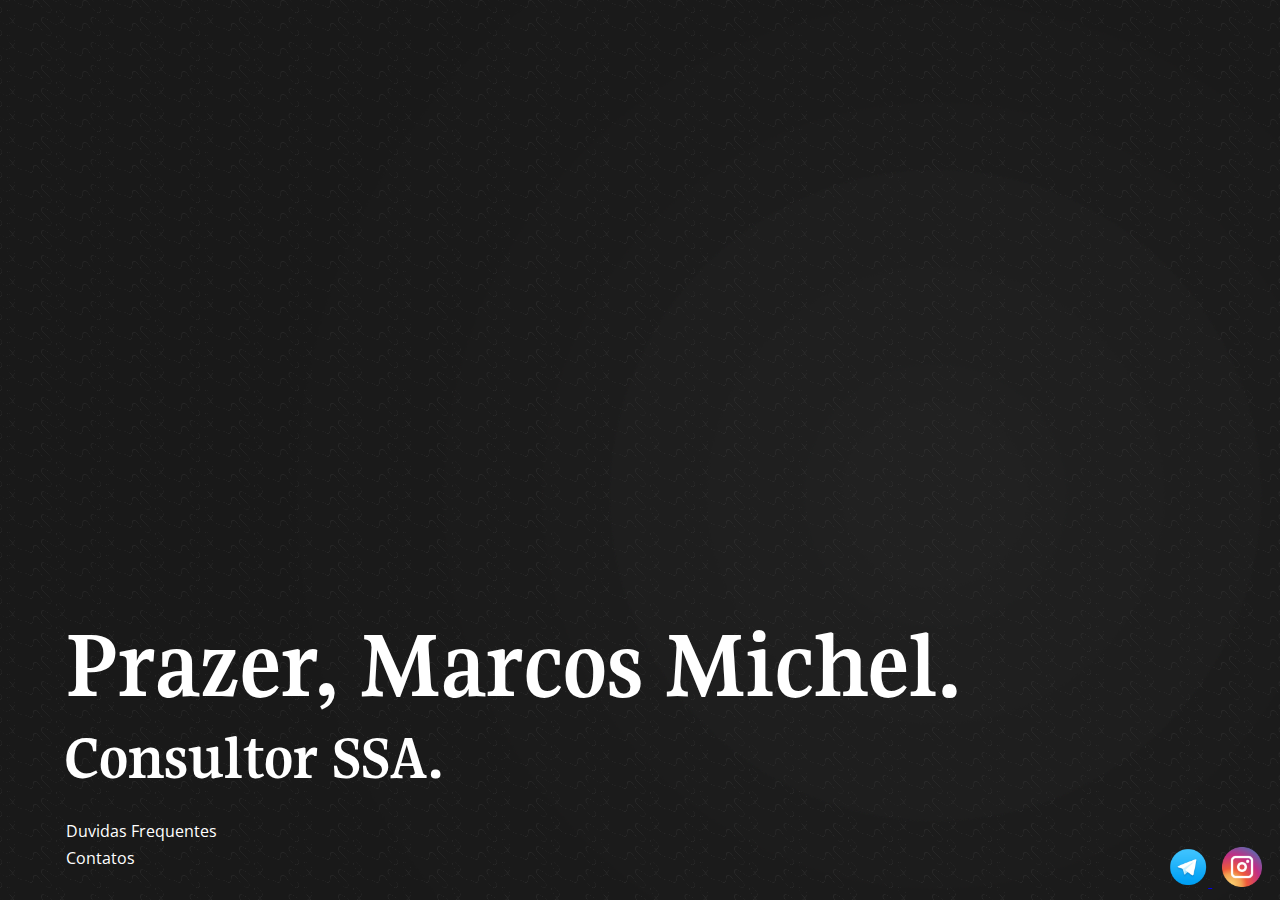
<file: index.html>
<!DOCTYPE html>
<html lang="pt-br" dir="ltr">
  <head>
    <meta charset="utf-8">
    <meta name="viewport" content="width=device-width, initial-scale=1.0" />
    <link rel="stylesheet" href="css/index.css">
    <link rel="icon" type="image/png" href="img/logo.png" />

    <title>Marcos Michel</title>
  </head>
  <body>
    <section>
      <h1>Prazer, Marcos Michel.</h1>
      <h2>Consultor SSA.</h2>
    </section>
    <nav>
      <ul>
        <li><a href="duvidas.html">Duvidas Frequentes</a></li>
        <li><a href="contatos.html">Contatos</a></li>
      </ul>
    </nav>
    <footer>
      <figure>
        <a target="_blank" href="https://t.me/marcosmichel_it">
          <img src="img/logo-telegram.png"/>
        </a>
      </figure>
      <figure>
        <a target="_blank" href="https://www.instagram.com/marcosmichel.it/">
          <img src="img/logo-instagram.png"/>
        </a>
      </figure>
    </footer>
  </body>
</html>
</file>
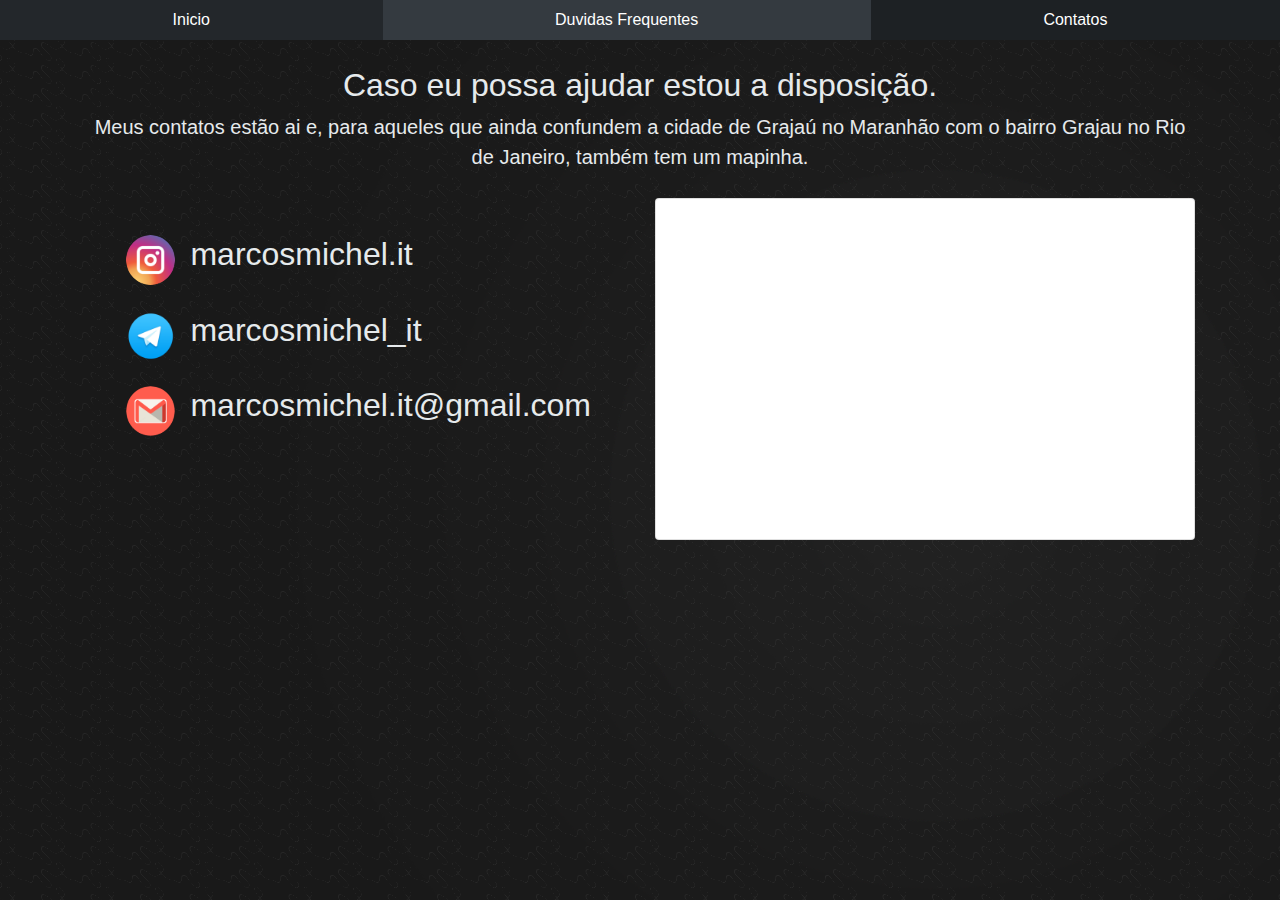
<file: contatos.html>
<!DOCTYPE html>
<html lang="pt-br" dir="ltr">
  <head>
    <meta charset="utf-8">
    <meta name="viewport" content="width=device-width, initial-scale=1.0" />
    <link rel="stylesheet" href="css/bootstrap.min.css" />
    <link rel="stylesheet" href="css/contatos.css" />
    <link rel="icon" type="image/png" href="img/logo.png" />

    <title>Marcos Michel</title>
  </head>
  <body>
<!-- Abre menu superior -->
    <nav class="bg-dark">
      <ul class="nav nav-fill">
        <li class="nav-item">
          <a class="nav-link btn-dark" href="index.html">Inicio</a>
        </li>
        <li class="nav-item">
          <a class="nav-link btn-dark" href="duvidas.html">Duvidas Frequentes</a>
        </li>
        <li class="nav-item">
          <a class="nav-link btn-dark active" href="contatos.html">Contatos</a>
        </li>
      </ul>
    </nav>
<!-- Fecha menu superior -->
    <div class="container text-center text-white intro">
      <h2 class="featurette-heading">Caso eu possa ajudar estou a disposição.</h2>
      <p class="lead">
        Meus contatos estão ai e, para aqueles que ainda confundem a cidade de Grajaú no Maranhão com o bairro Grajau no Rio de Janeiro, também tem um mapinha.
      </p>
    </div>


    <div class="container intro">
      <div class="row">
        <div class="col-md-6 mb-4">
          <div id="coluna-imgs" class="col">
            <div class="row">
              <img src="img/logo-instagram.png" alt="Img-Instagram" class="rounded-circle">
              <a target="_blank" href="https://www.instagram.com/marcosmichel.it/">
                <h2 class="text-white">marcosmichel.it</h2>
              </a>
            </div>
            <div class="row">
              <img src="img/logo-telegram.png" alt="Img-Telegram" class="rounded-circle">
              <a target="_blank" href="https://t.me/marcosmichel_it">
                <h2 class="text-white">marcosmichel_it</h2>
              </a>
            </div>
            <div class="row">
              <img src="img/logo-gmail.png" alt="Img-Email" class="rounded-circle">
              <a target="_blank" href="mailto:marcosmichel.it@gmail.com">
                <h2 class="text-white">marcosmichel.it@gmail.com</h2>
              </a>
            </div>
          </div>
        </div>
        <div class="col-md-6 mb-4">
          <div class="card card-cascade narrower">
            <div class="card-body card-body-cascade text-center">
              <div id="map-container-google-9" class="z-depth-1-half map-container-5 form-map">
                <iframe src="https://www.google.com/maps/embed?pb=!1m18!1m12!1m3!1d3969.2498892182084!2d-46.16136092510523!3d-5.820340657390288!2m3!1f0!2f0!3f0!3m2!1i1024!2i768!4f13.1!3m3!1m2!1s0x92d21dabde638093%3A0xaca5c116bb52b29!2sMarcos%20Michel%20Inform%C3%A1tica%20e%20Tecnologia!5e0!3m2!1spt-BR!2sbr!4v1668099598221!5m2!1spt-BR!2sbr" width="600" height="450" style="border:0;" allowfullscreen="" loading="lazy" referrerpolicy="no-referrer-when-downgrade"></iframe>
              </div>
            </div>
          </div>
        </div>
      </div>
    </div>



<!-- Scripts bootstrap -->
    <script src="script/jquery-3.2.1.slim.min.js"></script>
    <!-- <script src="script/popper.min.js"></script> -->
    <script src="script/bootstrap.js"></script>
  </body>
</html>
</file>
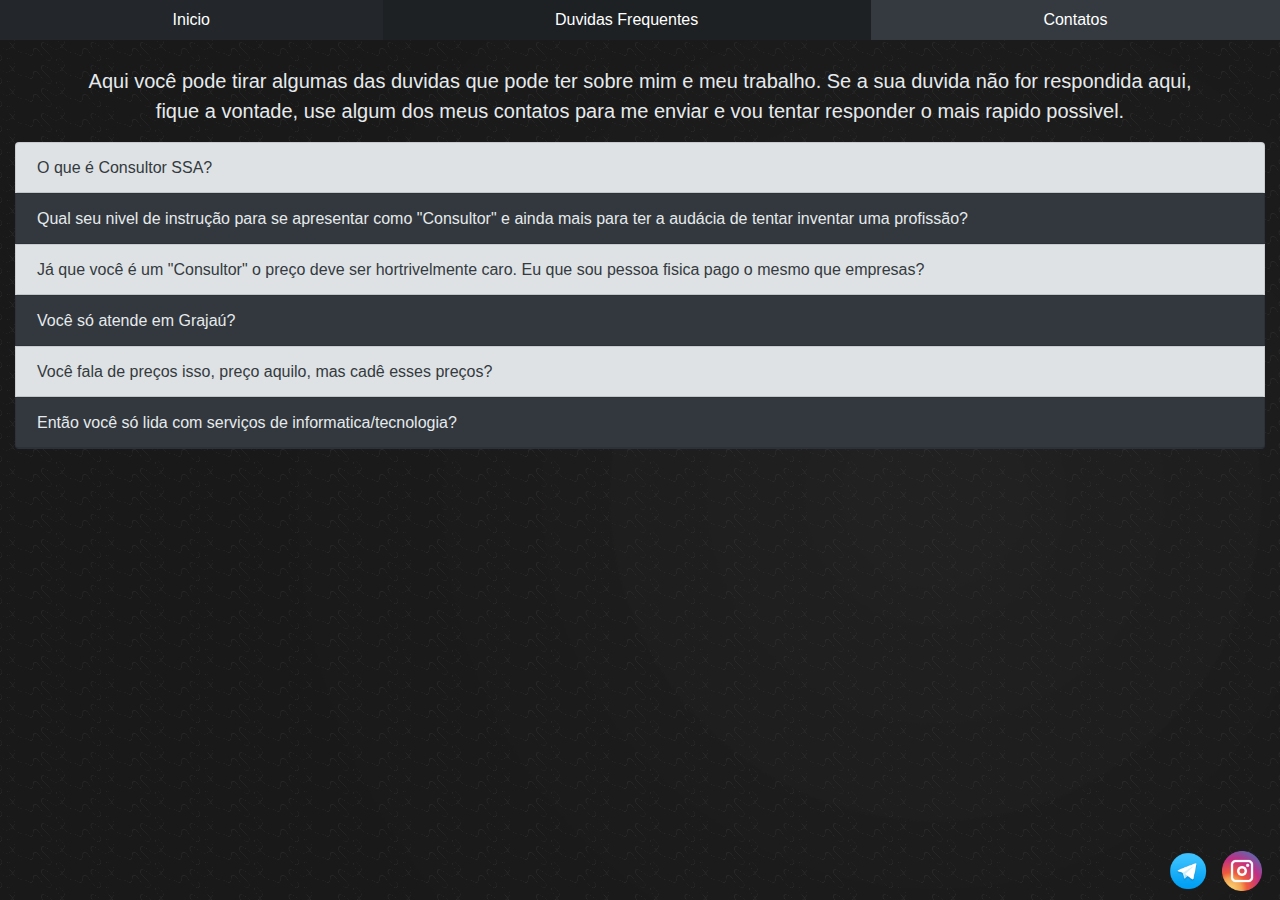
<file: duvidas.html>
<!DOCTYPE html>
<html lang="pt-br" dir="ltr">
  <head>
    <meta charset="utf-8">
    <meta name="viewport" content="width=device-width, initial-scale=1.0" />
    <link rel="stylesheet" href="css/bootstrap.min.css" />
    <link rel="stylesheet" href="css/duvidas.css" />
    <link rel="icon" type="image/png" href="img/logo.png" />

    <title>Marcos Michel</title>
  </head>
  <body>
<!-- Abre menu superior -->
    <nav class="bg-dark">
      <ul class="nav nav-fill">
        <li class="nav-item">
          <a class="nav-link btn-dark" href="index.html">Inicio</a>
        </li>
        <li class="nav-item">
          <a class="nav-link btn-dark active" href="duvidas.html">Duvidas Frequentes</a>
        </li>
        <li class="nav-item">
          <a class="nav-link btn-dark" href="contatos.html">Contatos</a>
        </li>
      </ul>
    </nav>
<!-- Fecha menu superior -->
    <div class="container text-center text-white intro">
      <p class="lead">
        Aqui você pode tirar algumas das duvidas que pode ter sobre mim e meu trabalho. Se a sua duvida não for respondida aqui, fique a vontade, use algum dos meus contatos para me enviar e vou tentar responder o mais rapido possivel.
      </p>
    </div>
<!-- Abre perguntas -->
    <div class="container-fluid accordion" id="acordeonPerguntas">
<!-- Abre pergunta branca -->
      <div class="card bg-white">
        <button class="btn btn-link collapsed text-left text-dark card-header" type="button" data-toggle="collapse" data-target="#resposta1" aria-expanded="true" aria-controls="resposta1" id="pergunta1">
          O que é Consultor SSA?
        </button>
        <div id="resposta1" class="collapse" aria-labelledby="pergunta1" data-parent="#acordeonPerguntas">
          <div class="card-body text-dark">
            É um "cargo" não oficial e que não existia, pelo menos eu acho que não, de forma mais clara o "Consultor SSA" significa Consultor em Sistemas, Segurança e Aquisição. Então de forma resumida, eu presto serviços de consultoria que envolvam sistemas, equipamentos e serviços de segurança e tecnologicos.
          </div>
        </div>
      </div>
<!-- Fecha pergunta branca -->
<!-- Abre pergunta preta -->
      <div class="card bg-dark">
        <button class="btn btn-link collapsed text-left text-white card-header" type="button" data-toggle="collapse" data-target="#resposta2" aria-expanded="false" aria-controls="resposta2" id="pergunta2">
          Qual seu nivel de instrução para se apresentar como "Consultor" e ainda mais para ter a audácia de tentar inventar uma profissão?
        </button>
        <div id="resposta2" class="collapse" aria-labelledby="pergunta2" data-parent="#acordeonPerguntas">
          <div class="card-body text-white">
            Eu entendo a dificuldade de muitos aceitarem algo tão ousado principalmente vindo de mim "um qualquer", mas aqui estou. Respondendo essa pergunta, eu sou Bacharel em Sistemas de Informação, oficialmente é só essa minha formação formal/tradicional.<br /> Mas assim como o mundo muda e se adapata a todo instante, é assim que eu ouso ter essa "audácia". Sou graduado em nivel superior, porém estou sempre em busca de atulizações e novas capacitações sejam elas formais ou simples cursos de especialização rapida, e sendo honesto eu prefiro os cursos rapidos onde aprendo com quem tem experiencia mesmo não tendo um certificado e tal.<br /> De forma objetiva são essas minhas habilidades/conhecimentos atuais:
            <ul>
              <li>Manutenção e Configuração de Equipamentos: Computadores, notebooks, roteadores, servidores e outros equipamentos;</li>
              <li>Redes de Computadores: Projeto, implantação, configuração, testes, validação e o que mais prescisar;</li>
              <li>Plano de Contingência: Projeto, validação e atualização;</li>
              <li>Plano de Resposta a Incidentes: Projeto, validação e atualização;</li>
              <li>Politica de Segurança da Informação: Validação e atualização;</li>
              <li>Segurança da Informação: Projeto, validação, testes, atualização de estruturas e procedimentos para segurança organizacional, informacional ou residencial;</li>
              <li>Treinamento em Segurança: Treinamento de comportamento, manipulação e e preparo antecipado contra ameaças;</li>
              <li>Treinamento e Implantação de Sistemas: Elaboração de treinamento de principais funcionalidades ou de itens especificos dentro de um sistema;</li>
              <li>Pesquisa e Propecção: Precisando ou pensando em adquirir um sistema, equipamento ou serviço, eu faço pesquisa, orçamento e apresento, naminha opinião e nas suas necessidade, o mais indicado para você.</li>
            </ul>
            <br />
            Se quiser saber de algo mais sobre meus conhecimentos, fique a vontade para entrar em contato e perguntar algo especifico.
          </div>
        </div>
      </div>
<!-- Fecha pergunta preta -->
<!-- Abre pergunta branca -->
      <div class="card bg-white">
        <button class="btn btn-link collapsed text-left text-dark card-header" type="button" data-toggle="collapse" data-target="#resposta3" aria-expanded="false" aria-controls="resposta3" id="pergunta3">
          Já que você é um "Consultor" o preço deve ser hortrivelmente caro. Eu que sou pessoa fisica pago o mesmo que empresas?
        </button>
        <div id="resposta3" class="collapse" aria-labelledby="pergunta3" data-parent="#acordeonPerguntas">
          <div class="card-body text-dark">
            Depende dos serviços que serão realizados, normalmente eu sigo uma tabela de valores basicos. Muitas das vezes empresas optam por me dizer o que querem assim eu consigo elaborar um orçamento com valores mais em conta, mas essa possibilidade não é apenas pra empresas, em qualquer serviço que faço, caso se transforme em algum tipo de "combo" ou "pacote", posso fazer valores mais baixos que os valores unitarios dos serviços.
          </div>
        </div>
      </div>
<!-- Fecha pergunta branca -->
<!-- Abre pergunta preta -->
      <div class="card bg-dark">
        <button class="btn btn-link collapsed text-left text-white card-header" type="button" data-toggle="collapse" data-target="#resposta4" aria-expanded="false" aria-controls="resposta4" id="pergunta4">
          Você só atende em Grajaú?
        </button>
        <div id="resposta4" class="collapse" aria-labelledby="pergunta4" data-parent="#acordeonPerguntas">
          <div class="card-body text-white">
            Não, pagando os valores que eu cobro por viagens atendo em qualquer lugar.
          </div>
        </div>
      </div>
<!-- Fecha pergunta preta -->
<!-- Abre pergunta branca -->
      <div class="card bg-white">
        <button class="btn btn-link collapsed text-left text-dark card-header" type="button" data-toggle="collapse" data-target="#resposta5" aria-expanded="false" aria-controls="resposta5" id="pergunta5">
          Você fala de preços isso, preço aquilo, mas cadê esses preços?
        </button>
        <div id="resposta5" class="collapse" aria-labelledby="pergunta5" data-parent="#acordeonPerguntas">
          <div class="card-body text-dark">
            Os valores unitarios de cada serviço estão aqui --> <a target="_blank" href="https://docs.google.com/spreadsheets/d/1IpXI3qyJsWFerE1F03i2VSaenw3GWEq9cwE7w-MeQgk/edit?usp=sharing">Tabela de preços</a>
          </div>
        </div>
      </div>
<!-- Fecha pergunta branca -->
<!-- Abre pergunta preta -->
      <div class="card bg-dark">
        <button class="btn btn-link collapsed text-left text-white card-header" type="button" data-toggle="collapse" data-target="#resposta6" aria-expanded="false" aria-controls="resposta6" id="pergunta6">
          Então você só lida com serviços de informatica/tecnologia?
        </button>
        <div id="resposta6" class="collapse" aria-labelledby="pergunta6" data-parent="#acordeonPerguntas">
          <div class="card-body text-white">
            Não não. Eu sou formado e presto consultoria principalmente nessa area, mas nada me impede de te ajudar com qualquer outro problema. Considere-me como um resolvedor de problemas, você tem uma necessidade eu tentarei supri-la.
          </div>
        </div>
      </div>
<!-- Fecha pergunta preta -->
    </div>
<!-- Fecha perguntas -->
<!-- Abre rodape midia social -->
    <footer>
      <figure>
        <a target="_blank" href="https://t.me/marcosmichel_it">
          <img src="img/logo-telegram.png"/>
        </a>
      </figure>
      <figure>
        <a target="_blank" href="https://www.instagram.com/marcosmichel.it/">
          <img src="img/logo-instagram.png"/>
        </a>
      </figure>
    </footer>
<!-- Fecha rodape midia social -->
<!-- Scripts bootstrap -->
    <script src="script/jquery-3.2.1.slim.min.js"></script>
    <!-- <script src="script/popper.min.js"></script> -->
    <script src="script/bootstrap.js"></script>
  </body>
</html>
</file>
<file: css/index.css>
@import url('https://fonts.googleapis.com/css?family=Gupter:700|Open+Sans&display=swap');

/*
font-family: 'Open Sans', sans-serif;
font-family: 'Gupter', serif;
*/

*, *:before, *:after {
   -webkit-box-sizing: border-box;
   -moz-box-sizing: border-box;
   box-sizing: border-box;
}
body{
  /* font-size: 62.5%; */
  background-image: url(../img/bg-full.png);
  color: white;
  position: absolute;
  bottom: 0;
  max-width: 98%;
  margin-left: 5%;
  margin-bottom: 2%;
}
img, picture, video, embed{
  max-width: 100%;
}
h1, h2{
    font-family: 'gupter', serif;
    margin: 0 auto;
}

@media screen and (max-width: 2000px){
  h1{
    font-size: 6em;
  }
  h2{
    font-size: 4em;
  }
  nav ul {
    font-size: 1em;
  }
  footer figure{
    display: inline;
    margin: 0 5px;
  }
}

@media screen and (max-width: 1120px){
  h1{
    font-size: 5em;
  }
  h2{
    font-size: 3.5em;
  }
}
@media screen and (max-width: 810px){
  h1{
    font-size: 4em;
  }
  h2{
    font-size: 2em;
  }
  nav ul {
    font-size: 1em;
  }
}
@media screen and (max-width: 420px){
  h1{
    font-size: 3em;
  }
  h2{
    font-size: 1.5em;
  }
  footer figure{
    display: block;
    margin: 5px;
  }
}

nav{
  margin-top: 3%;
}
nav ul{
  padding: 0;
  margin: 0;
  font-family: 'Open Sans', sans-serif;
  list-style: none;
}
nav ul li{
  margin: 5px 0;
}
nav ul li a{
  text-decoration: none;
  color: white;
  padding: 2px;
}
nav ul li a:hover{
  color: #238d9b;
}
footer{
  position: fixed;
  right: 1%;
  bottom: 1%;
}
footer figure a:hover{
  text-decoration: none;
}
footer figure img{
  width: 40px;
}
.clearfix:before, .clearfix:after {
   content: " ";
   display: table;
}
.clearfix:after {
   clear: both;
}
.clearfix {
   *zoom: 1;
}
.header {
   width: 100%;
   height: 48px;
   margin-top: 3.6em;
   margin-bottom: 3.6em;
}
.logo {
   width: 20.744680851064%; /*234px / 1128px */
   float: left;
}
.menu {
   width: 74.468085106383%; /*840px / 1128px */
   float: right;
}
.footer {
   width: 100%;
   margin-top: 2.4em;
   margin-bottom: 2.4em;
   float: left;
   clear: both;
}
</file>
<file: css/contatos.css>
body{
  background-image: url(../img/bg-full.png);
  color: fff;
}
.intro{
  margin-top: 2%
}
.btn-link:hover{
  color:#E6EAEC;
}
#coluna-imgs{
  margin-top: 7%;
}
#coluna-imgs div{
  margin-top: 5%;
  margin-left: 5%;
}
#coluna-imgs div img{
  width: 10%;
  height: 5%;
  margin-right: 15px;
}
.map-container-5{
overflow:hidden;
padding-bottom:56.25%;
position:relative;
height:0;
}
.map-container-5 iframe{
left:0;
top:0;
height:100%;
width:100%;
position:absolute;
}
#forma-mapa{
  background-color: transparent;
  border: 10px;
}
.form-map{
  height: 300px;
}
footer{
  position: fixed;
  right: 1%;
  bottom: 1%;
}
footer figure{
  display: inline;
  margin: 5px;
}
footer figure a:hover{
  text-decoration: none;
}
footer figure img{
  width: 40px;
}
</file>
<file: css/duvidas.css>
body{
  background-image: url(../img/bg-full.png);
  color: fff;
}
.intro{
  margin-top: 2%
}
.btn-link:hover{
  color:#E6EAEC;
}
footer{
  position: fixed;
  right: 1%;
  bottom: 1%;
}
footer figure{
  display: inline;
  margin: 5px;
}
footer figure a:hover{
  text-decoration: none;
}
footer figure img{
  width: 40px;
}
</file>
